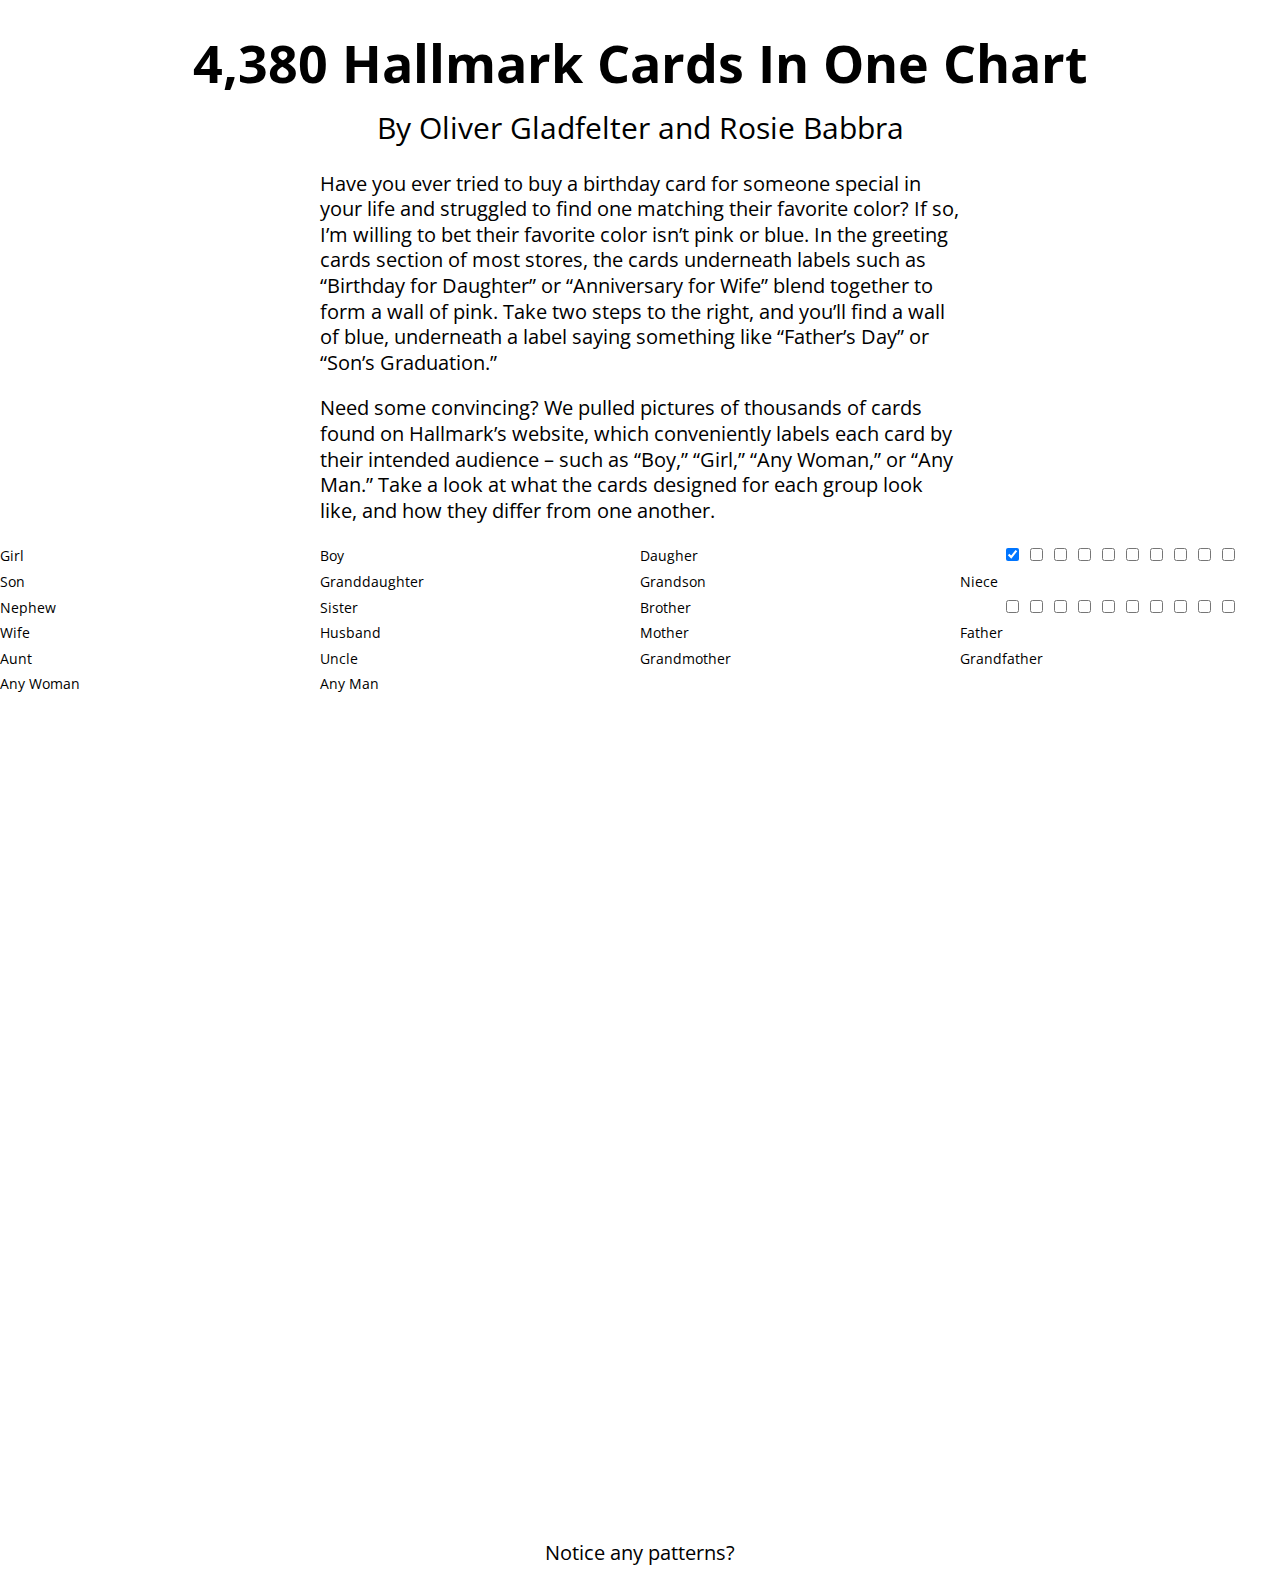
<file: viz/js/index.html>
<!DOCTYPE html>
<html lang="en">
    <head>
    <meta charset="utf-8">
    <title>4,380 Hallmark Cards In One Chart</title>
    <!-- <script src="https://d3js.org/d3.v4.min.js"></script> -->
    <script src="https://d3js.org/d3.v4.0.0-alpha.40.min.js"></script>
    <link rel="stylesheet" type="text/css" href="../css/style.css">
    <link rel="stylesheet" type="text/css" href="//fonts.googleapis.com/css?family=Open+Sans" />
</head>
<body>

    <h1>4,380 Hallmark Cards In One Chart</h1>

    <h3>By Oliver Gladfelter and Rosie Babbra</h3>

    <article>
        <p>Have you ever tried to buy a birthday card for someone special in your life and struggled to find one matching their favorite color? If so, I’m willing to bet their favorite color isn’t pink or blue. In the greeting cards section of most stores, the cards underneath labels such as “Birthday for Daughter” or “Anniversary for Wife” blend together to form a wall of pink. Take two steps to the right, and you’ll find a wall of blue, underneath a label saying something like “Father’s Day” or “Son’s Graduation.”</p>
        <p>Need some convincing? We pulled pictures of thousands of cards found on Hallmark’s website, which conveniently labels each card by their intended audience – such as “Boy,” “Girl,” “Any Woman,” or “Any Man.” Take a look at what the cards designed for each group look like, and how they differ from one another.</p>
    </article>   

    <input type="checkbox" onclick='return limitCheckboxSelection()' id="girlCheckbox" value='Girl' checked><label for="girlCheckbox">Girl</label>
    <input type="checkbox" onclick='return limitCheckboxSelection()' id="boyCheckbox" value='Boy'><label for="boyCheckbox">Boy</label>
    <input type="checkbox" onclick='return limitCheckboxSelection()' id="daughterCheckbox" value='Daughter'><label for="daughterCheckbox">Daugher</label>
    <input type="checkbox" onclick='return limitCheckboxSelection()' id="sonCheckbox" value='Son'><label for="sonCheckbox">Son</label>
    <input type="checkbox" onclick='return limitCheckboxSelection()' id="granddaughterCheckbox" value='Granddaughter'><label for="granddaughterCheckbox">Granddaughter</label>
    <input type="checkbox" onclick='return limitCheckboxSelection()' id="grandsonCheckbox" value='Grandson'><label for="grandsonCheckbox">Grandson</label>
    <input type="checkbox" onclick='return limitCheckboxSelection()' id="nieceCheckbox" value='Niece'><label for="nieceCheckbox">Niece</label>
    <input type="checkbox" onclick='return limitCheckboxSelection()' id="nephewCheckbox" value='Nephew'><label for="nephewCheckbox">Nephew</label>
    <input type="checkbox" onclick='return limitCheckboxSelection()' id="sisterCheckbox" value='Sister'><label for="sisterCheckbox">Sister</label>
    <input type="checkbox" onclick='return limitCheckboxSelection()' id="brotherCheckbox" value='Brother'><label for="brotherCheckbox">Brother</label><br />
    <input type="checkbox" onclick='return limitCheckboxSelection()' id="wifeCheckbox" value='Wife'><label for="wifeCheckbox">Wife</label>
    <input type="checkbox" onclick='return limitCheckboxSelection()' id="husbandCheckbox" value='Husband'><label for="husbandCheckbox">Husband</label>
    <input type="checkbox" onclick='return limitCheckboxSelection()' id="motherCheckbox" value='Mother'><label for="motherCheckbox">Mother</label>
    <input type="checkbox" onclick='return limitCheckboxSelection()' id="fatherCheckbox" value='Father'><label for="fatherCheckbox">Father</label>
    <input type="checkbox" onclick='return limitCheckboxSelection()' id="auntCheckbox" value='Aunt'><label for="auntCheckbox">Aunt</label>
    <input type="checkbox" onclick='return limitCheckboxSelection()' id="uncleCheckbox" value='Uncle'><label for="uncleCheckbox">Uncle</label>
    <input type="checkbox" onclick='return limitCheckboxSelection()' id="grandmotherCheckbox" value='Grandmother'><label for="grandmotherCheckbox">Grandmother</label>
    <input type="checkbox" onclick='return limitCheckboxSelection()' id="grandfatherCheckbox" value='Grandfather'><label for="grandfatherCheckbox">Grandfather</label>
    <input type="checkbox" onclick='return limitCheckboxSelection()' id="anyWomanCheckbox" value='Any+Woman'><label for="anyWomanCheckbox">Any Woman</label>
    <input type="checkbox" onclick='return limitCheckboxSelection()' id="anyManCheckbox" value='Any+Man'><label for="anyManCheckbox">Any Man</label>
    <div id="content"></div>
    <div id="main-wrapper" style="width:100vw;">
        <span id='invalid'></span>
        <div id="chart" style='height:100vh;'></div>
    </div><!-- @end #main-wrapper -->

    <!-- container for force layout visualisation  -->
    <section id="vis"></section> 

    <p>Notice any patterns?</p>

<script src='../js/script.js'></script>
</body>
</html>
</file>
<file: viz/css/style.css>
@import url(http://fonts.googleapis.com/css?family=Source+Code+Pro:400,600);

/* Main content */
.main {
  margin-top: 30px; /* Add a top margin to avoid content overlay */
}

div.tooltip {
    position: absolute;
    text-align: center;
    width: 50px;
    height: 33px;
    pointer-events: none;
  }

body {font-family: "Open Sans", Consolas, monaco, monospace; 
      line-height: 160%; 
      font-size: 16px;  
      margin: 0;  
      text-align: center;
      z-index:1;
      background-color: white}

path.link {
fill: none;
stroke-width: 2px;
}
.node:not(:hover) .nodetext {
display: none;
}
header {padding: 20px; position: absolute; top: 0; left: 0;}
p { font-size: 20px;}

h1 { font-size: 48px; margin: 40px 10px 30px 10px; font-weight: bold; line-height: 45px;}
h2 { font-size: 32px; margin: 10px 10px 30px 10px; font-weight: bold;}
h3 { font-size: 26px; margin: 10px 10px 30px 10px; font-weight: normal;}
article { text-align: left; width: 90%; margin: 0 auto;}

@media only screen and (min-width: 768px) {
  article { text-align: left; width: 50%; margin: 0 auto;}
  h1 { font-size: 52px; margin: 40px 10px 30px 10px; font-weight: bold; line-height: 45px;}
  h2 { font-size: 36px; margin: 10px 10px 30px 10px; font-weight: bold;}
  h3 { font-size: 30px; margin: 10px 10px 30px 10px; font-weight: normal;}
}

a:link.oliverLink { color: #FF1493; text-decoration: none;}
a:visited.oliverLink { color: #FF1493; }
a:hover.oliverLink { color: #FFC0CB; text-decoration: underline;}
a:link.rosieLink { color: #141DFF; text-decoration: none;}
a:visited.rosieLink { color: #141DFF; }
a:hover.rosieLink { color: #89cff0; text-decoration: underline;}
a:active { color: #EE3124; }
#invalid {
  width:50%;
  visibility: hidden; 
  color: #d00;
  padding: auto;
  margin: auto;
  text-align: middle;
}
select {margin: 10px 10px 30px 10px}
svg {margin: 5px 5px 5px 5px}
/* checkbox grid format */
.checkbox-container {
  white-space: nowrap;
  width: 50%;
  height:50px;
  margin: 0 auto;
  padding-left:5%;
}

label {
  display: block;
  float: left;
  text-align: left;
  width: 25%;
  font-size: 14px;
}

img:hover {
  position:relative;
  top:0px;
  left:0px;
  width:200px;
  height:auto;
  display:block;
  z-index:800;
  transition: width 1s ease-in-out;
  -moz-transition: width 1s ease-in-out;
  -webkit-transition: width 1s ease-in-out;
}

@media screen and (max-width: 768px) {

.checkbox-container {
  padding-left:0;
}

label {
  display: block;
  float: left;
  text-align: left;
  width: 45%;
  padding-right:5%;
  font-size: 14px;
}

img:hover {
  position:relative;
  top:0px;
  left:0px;
  width:50px;
  height:100px;
  display:block;
  z-index:800;
  /* transition: width 1s ease-in-out;
  -moz-transition: width 1s ease-in-out;
  -webkit-transition: width 1s ease-in-out; */
}


}

.galleryLeft{
  display: grid;
  grid-template-columns: repeat(17, 5vw);
  grid-template-rows: repeat(17, 5vw);
  margin: auto;
}


@media only screen and (min-width: 768px) {
  .galleryLeft{
    display: grid;
    grid-template-columns: repeat(17, 2.5vw);
    grid-template-rows: repeat(17, 2.5vw);
    margin: auto;
  }
}

.gallery__img {
  width: 100%;
  height: 100%;
  object-fit: cover;
}

.gridParent {
  display: grid;
  margin: auto;
}

.breaker{
  color : #0e005e;
  border : 2px solid #0e005e;
  margin-bottom : 5px;
}

img.endPreview{
  width: 300px;
  height: 300px;
  border: 1px solid black;
}

/* The navigation bar */
.navbar {
  overflow: hidden;
  background-color: #0e005e;
  position: fixed; /* Set the navbar to fixed position */
  top: 0; /* Position the navbar at the top of the page */
  width: 100%; /* Full width */
  z-index: 999;
  border-style: solid;
  border-width: 0px;
  border-bottom-width: 2px;
  border-bottom-color: #0e005e;
}

/* Links inside the navbar */
.navbar a {
  display: block;
  color: #f2f2f2;
  text-align: center;
  padding: 14px 16px;
  text-decoration: none;
  font-size: 30px;
  font-weight: bold;
}

/* Change background on mouse-over */
.navbar a:hover {
  background: white;
  color: #0e005e;
}

select {
  font-size: 15px;
}
</file>
